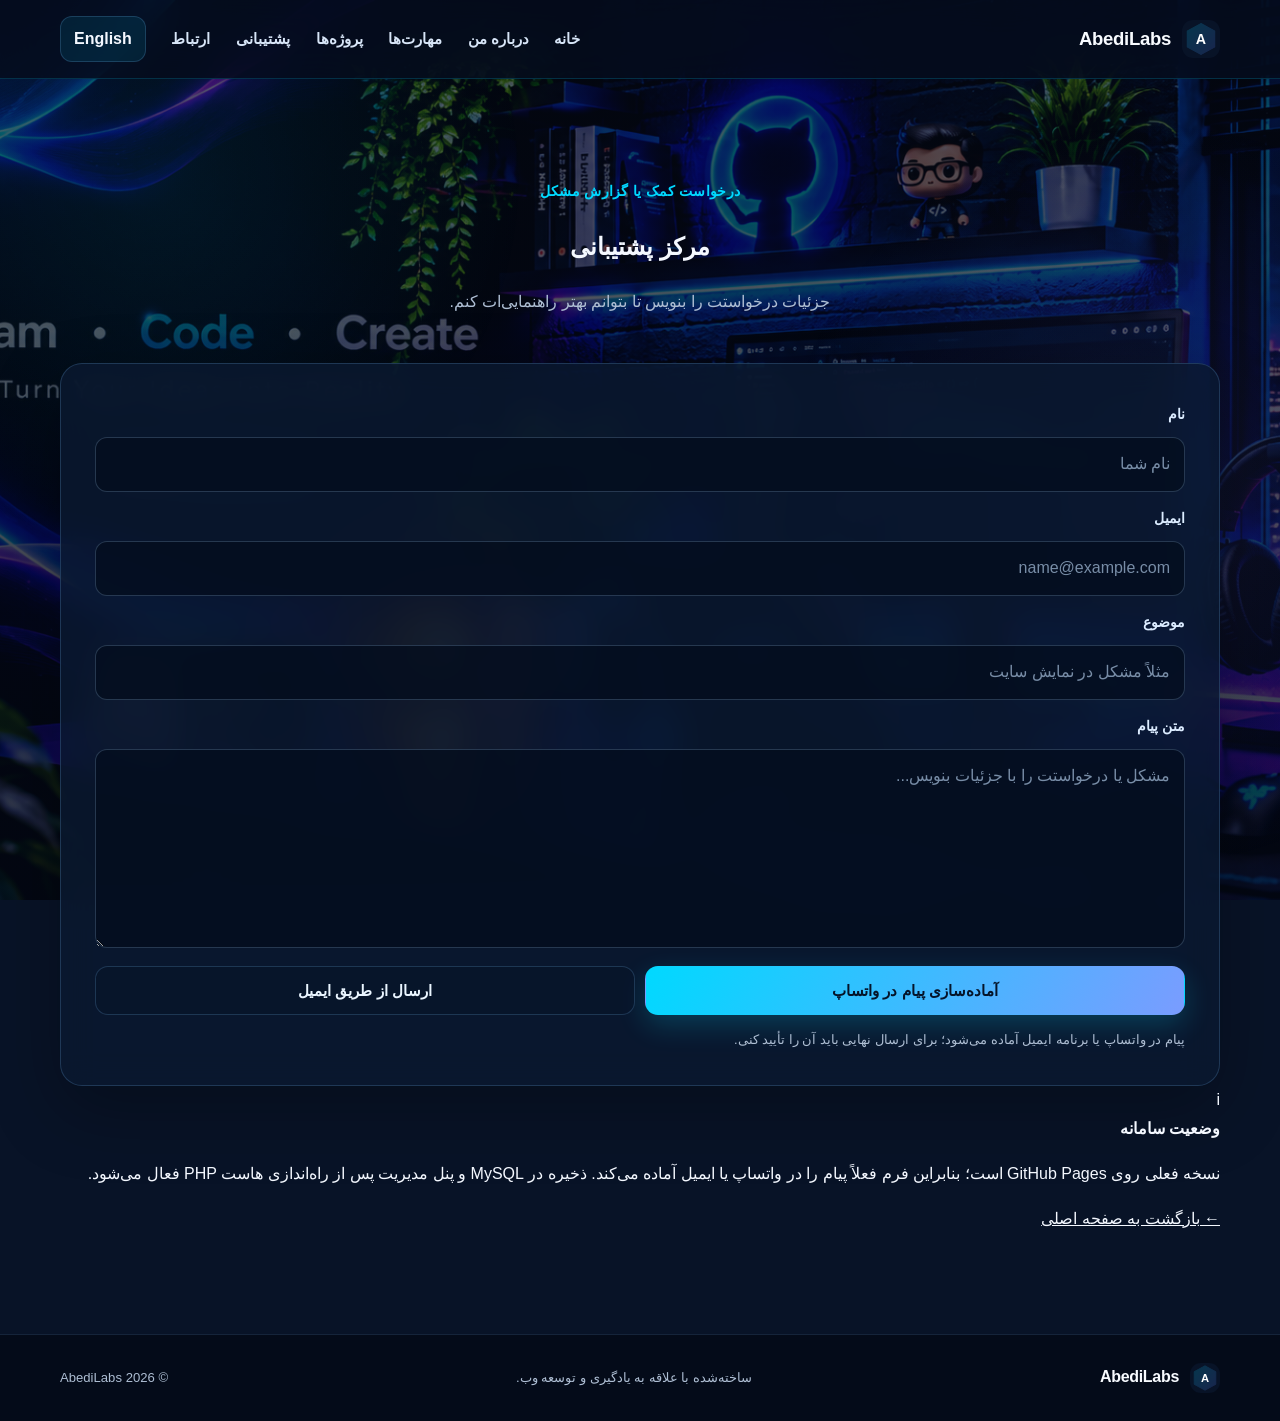
<file: support.html>
<!DOCTYPE html>
<html lang="fa" dir="rtl">
<head>
  <meta charset="UTF-8">
  <meta name="viewport" content="width=device-width, initial-scale=1">
  <meta name="theme-color" content="#081327">
  <meta name="description" content="ارسال درخواست پشتیبانی به AbediLabs.">
  <meta name="robots" content="index,follow">
  <link rel="icon" type="image/svg+xml" href="akss/favicon.svg?v=20261125">
  <title>پشتیبانی | AbediLabs</title>
  <link rel="stylesheet" href="style.css">
</head>
<body class="fa">
  <a class="skip-link" href="#main" data-i18n="skipContent">رفتن به محتوای اصلی</a>
  <header class="site-header" id="siteHeader">
    <nav class="navbar container" aria-label="منوی اصلی">
      <a class="brand" href="index.html#home"><img src="akss/favicon.svg?v=20261125" alt="" width="38" height="38"><span data-i18n="brandName">AbediLabs</span></a>
      <button class="menu-toggle" id="menuToggle" type="button" aria-expanded="false" aria-controls="navLinks" aria-label="باز کردن منو"><span></span><span></span><span></span></button>
      <ul class="nav-links" id="navLinks">
        <li><a href="index.html#home" data-i18n="navHome">خانه</a></li>
        <li><a href="index.html#about" data-i18n="navAbout">درباره من</a></li>
        <li><a href="index.html#skills" data-i18n="navSkills">مهارت‌ها</a></li>
        <li><a href="index.html#projects" data-i18n="navProjects">پروژه‌ها</a></li>
        <li><a href="support.html" aria-current="page" data-i18n="navSupport">پشتیبانی</a></li>
        <li><a href="index.html#contact" data-i18n="navContact">ارتباط</a></li>
        <li><button class="language-btn" id="languageBtn" type="button">English</button></li>
      </ul>
    </nav>
  </header>

  <main id="main" class="support-page">
    <section class="section">
      <div class="container support-layout">
        <div class="section-heading reveal">
          <p class="eyebrow" data-i18n="supportEyebrow">درخواست کمک یا گزارش مشکل</p>
          <h1 data-i18n="supportTitle">مرکز پشتیبانی</h1>
          <p data-i18n="supportIntro">جزئیات درخواستت را بنویس تا بتوانم بهتر راهنمایی‌ات کنم.</p>
        </div>
        <div class="support-panel glass-panel reveal">
          <form class="contact-form" id="supportForm">
            <label for="supportName" data-i18n="labelName">نام</label>
            <input id="supportName" name="name" type="text" autocomplete="name" maxlength="80" required data-i18n-placeholder="namePlaceholder" placeholder="نام شما">
            <label for="supportEmail" data-i18n="labelEmail">ایمیل</label>
            <input id="supportEmail" name="email" type="email" autocomplete="email" maxlength="120" required data-i18n-placeholder="emailPlaceholder" placeholder="name@example.com">
            <label for="supportSubject" data-i18n="labelSubject">موضوع درخواست</label>
            <input id="supportSubject" name="subject" type="text" maxlength="120" required data-i18n-placeholder="supportSubjectPlaceholder" placeholder="مثلاً مشکل در نمایش سایت">
            <label for="supportMessage" data-i18n="labelMessage">توضیحات درخواست</label>
            <textarea id="supportMessage" name="message" rows="6" maxlength="2000" required data-i18n-placeholder="supportMessagePlaceholder" placeholder="مشکل یا درخواستت را با جزئیات بنویس..."></textarea>
            <div class="form-actions">
              <button class="button button-primary" type="submit" data-i18n="sendWhatsApp">آماده‌سازی پیام در واتساپ</button>
              <button class="button button-ghost" type="button" data-email-form="supportForm" data-i18n="sendEmail">ارسال از طریق ایمیل</button>
            </div>
            <p class="form-status" id="supportStatus" role="status" aria-live="polite" data-i18n="supportFormNotice">پیام در واتساپ یا برنامه ایمیل آماده می‌شود؛ برای ارسال نهایی باید آن را تأیید کنی.</p>
          </form>
        </div>
        <div class="support-notice reveal">
          <span class="notice-icon">i</span>
          <div>
            <strong data-i18n="backendPendingTitle">وضعیت سامانه</strong>
            <p data-i18n="backendPendingText">نسخه فعلی روی GitHub Pages است؛ بنابراین فرم فعلاً پیام را در واتساپ یا ایمیل آماده می‌کند. ذخیره در MySQL و پنل مدیریت پس از راه‌اندازی هاست PHP فعال می‌شود.</p>
          </div>
        </div>
        <a class="back-home" href="index.html" data-i18n="backHome">← بازگشت به صفحه اصلی</a>
      </div>
    </section>
  </main>
  <footer class="site-footer"><div class="container footer-inner"><a class="brand footer-brand" href="index.html"><img src="akss/favicon.svg?v=20261125" alt="" width="30" height="30"><span data-i18n="brandName">AbediLabs</span></a><p data-i18n="footerText">ساخته‌شده با علاقه به یادگیری و توسعه وب.</p><p>© <span id="currentYear">2026</span> <span data-i18n="brandName">AbediLabs</span></p></div></footer>
  <script src="script.js"></script>
</body>
</html>
</file>
<file: style.css>
:root {
  color-scheme: dark;
  --bg: #081327;
  --panel: rgba(10, 25, 48, .82);
  --panel-strong: rgba(12, 29, 55, .95);
  --line: rgba(110, 173, 231, .22);
  --text: #f4f8ff;
  --muted: #aebed3;
  --cyan: #00d9ff;
  --blue: #6b8cff;
  --purple: #876dff;
  --radius: 22px;
  --shadow: 0 24px 70px rgba(0, 0, 0, .28);
}
* { box-sizing: border-box; }
html { scroll-behavior: smooth; scroll-padding-top: 90px; }
body {
  margin: 0;
  min-width: 320px;
  min-height: 100vh;
  color: var(--text);
  background-color: var(--bg);
  background-image: linear-gradient(rgba(4, 9, 23, .66), rgba(4, 9, 23, .78)), url("akss/portfolio-bg-2026.png");
  background-position: center top;
  background-size: cover;
  background-repeat: no-repeat;
  background-attachment: fixed;
  font-family: Tahoma, Arial, sans-serif;
  line-height: 1.8;
}
body::before {
  content: "";
  position: fixed;
  inset: 0;
  z-index: -1;
  pointer-events: none;
  background: radial-gradient(circle at 12% 20%, rgba(0,217,255,.08), transparent 28%), radial-gradient(circle at 90% 55%, rgba(108,105,255,.1), transparent 30%);
}
a { color: inherit; }
button, input, textarea { font: inherit; }
button, a { -webkit-tap-highlight-color: transparent; }
img { max-width: 100%; }
.container { width: min(1160px, calc(100% - 44px)); margin-inline: auto; }
.skip-link {
  position: fixed; top: 10px; inset-inline-start: 10px; z-index: 1000;
  transform: translateY(-160%); background: var(--cyan); color: #061326;
  padding: 10px 16px; border-radius: 10px; font-weight: 800;
}
.skip-link:focus { transform: translateY(0); }
.site-header {
  position: sticky; top: 0; z-index: 100;
  background: rgba(5, 13, 29, .84);
  border-bottom: 1px solid rgba(0,217,255,.18);
  backdrop-filter: blur(18px); -webkit-backdrop-filter: blur(18px);
  transform: translateY(0);
  transition: transform .42s cubic-bezier(.2,.75,.25,1), background .25s ease, box-shadow .25s ease;
  will-change: transform;
}
.site-header.is-hidden { transform: translateY(-110%); pointer-events: none; }
.navbar { min-height: 78px; display: flex; align-items: center; justify-content: space-between; gap: 24px; }
.brand { display: inline-flex; align-items: center; gap: 11px; text-decoration: none; font-weight: 900; letter-spacing: -.3px; white-space: nowrap; }
.brand img { display: block; border-radius: 11px; }
.brand span { font-size: 1.16rem; color: #f8fbff; }
.nav-links { list-style: none; display: flex; align-items: center; gap: clamp(12px, 2vw, 26px); padding: 0; margin: 0; }
.nav-links a { position: relative; text-decoration: none; color: #d7e5f7; font-size: .93rem; font-weight: 700; transition: color .2s ease; }
.nav-links a::after { content: ""; position: absolute; inset-inline: 0; bottom: -9px; height: 2px; background: var(--cyan); transform: scaleX(0); transition: transform .2s ease; }
.nav-links a:hover, .nav-links a:focus-visible { color: var(--cyan); }
.nav-links a:hover::after, .nav-links a:focus-visible::after { transform: scaleX(1); }
.language-btn, .menu-toggle {
  border: 1px solid var(--line); border-radius: 12px; background: rgba(0,217,255,.1);
  color: var(--text); padding: 8px 13px; cursor: pointer; font-weight: 800;
}
.language-btn:hover { border-color: var(--cyan); background: rgba(0,217,255,.18); }
.menu-toggle { display: none; width: 46px; height: 44px; padding: 9px; }
.menu-toggle span { display: block; width: 100%; height: 2px; margin: 5px 0; border-radius: 3px; background: #eaf7ff; transition: transform .2s ease, opacity .2s ease; }
.hero { min-height: 710px; min-height: min(800px, calc(100svh - 78px)); display: grid; align-items: center; position: relative; padding: 86px 0 104px; overflow: hidden; }
.hero-grid { display: grid; grid-template-columns: 1.12fr .88fr; align-items: center; gap: clamp(38px, 8vw, 100px); }
.hero-copy { max-width: 680px; }
.eyebrow { display: flex; align-items: center; gap: 10px; margin: 0 0 18px; color: var(--cyan); font-size: .9rem; font-weight: 800; letter-spacing: .3px; }
.status-dot, .caption-status i { width: 9px; height: 9px; border-radius: 50%; display: inline-block; background: #39df9a; box-shadow: 0 0 15px rgba(57,223,154,.7); }
.hero h1 { margin: 0; max-width: 720px; font-size: clamp(2.25rem, 5.3vw, 4.5rem); line-height: 1.35; letter-spacing: -.8px; }
.hero h1 strong { color: var(--cyan); font-weight: 900; }
.hero-description { max-width: 620px; color: var(--muted); font-size: 1.08rem; margin: 24px 0 30px; }
.hero-actions { display: flex; align-items: center; gap: 13px; flex-wrap: wrap; }
.button { min-height: 48px; display: inline-flex; align-items: center; justify-content: center; gap: 9px; padding: 10px 19px; border: 1px solid transparent; border-radius: 13px; text-decoration: none; cursor: pointer; font-weight: 900; font-size: .94rem; transition: transform .22s ease, box-shadow .22s ease, background .22s ease, border-color .22s ease; }
.button:hover { transform: translateY(-3px); }
.button-primary { color: #051429; background: linear-gradient(120deg, #00d9ff, #7a9cff); box-shadow: 0 10px 28px rgba(0,217,255,.2); }
.button-primary:hover { box-shadow: 0 15px 35px rgba(0,217,255,.32); }
.button-ghost { color: #eaf5ff; border-color: var(--line); background: rgba(8,20,40,.55); }
.button-ghost:hover { border-color: var(--cyan); background: rgba(0,217,255,.1); }
.hero-tags { display: flex; gap: 10px; flex-wrap: wrap; margin-top: 30px; }
.hero-tags span, .project-meta > span:last-child { color: #bfd2e8; border: 1px solid var(--line); border-radius: 99px; padding: 4px 12px; font-size: .78rem; font-weight: 800; background: rgba(8,20,40,.55); }
.hero-visual { display: flex; justify-content: center; }
.portrait-frame { width: min(350px, 82vw); aspect-ratio: .82; position: relative; padding: 13px; border: 1px solid rgba(0,217,255,.35); border-radius: 180px 180px 34px 34px; background: linear-gradient(145deg, rgba(0,217,255,.17), rgba(102,112,255,.08)); box-shadow: var(--shadow); }
.portrait-glow { position: absolute; inset: 8% 8% 10%; border-radius: 170px 170px 28px 28px; background: radial-gradient(circle, rgba(0,217,255,.35), transparent 70%); filter: blur(30px); }
.portrait { position: relative; z-index: 1; width: 100%; height: 100%; object-fit: cover; object-position: center; border-radius: 170px 170px 26px 26px; border: 2px solid rgba(255,255,255,.24); }
.portrait-caption { position: absolute; z-index: 2; bottom: 28px; inset-inline: 27px; display: flex; flex-direction: column; gap: 3px; padding: 15px 18px; border-radius: 16px; background: rgba(5,14,30,.83); border: 1px solid rgba(0,217,255,.25); backdrop-filter: blur(12px); }
.caption-kicker { font-size: .78rem; color: var(--cyan); font-weight: 800; }
.portrait-caption strong { font-size: 1.1rem; }
.caption-status { display: flex; align-items: center; gap: 8px; color: #b8c8da; font-size: .78rem; }
.caption-status i { width: 7px; height: 7px; }
.scroll-cue { position: absolute; bottom: 24px; inset-inline-start: 50%; width: 28px; height: 44px; border: 1px solid rgba(160,205,238,.45); border-radius: 99px; display: grid; place-items: start center; padding-top: 9px; }
.scroll-cue span { width: 4px; height: 8px; border-radius: 6px; background: var(--cyan); animation: scrollDrop 1.4s infinite; }
@keyframes scrollDrop { 0% { transform: translateY(0); opacity: 1; } 100% { transform: translateY(13px); opacity: 0; } }
.section { padding: 100px 0; }
.section-alt { background: linear-gradient(180deg, rgba(7,18,36,.35), rgba(6,17,35,.7), rgba(7,18,36,.35)); border-block: 1px solid rgba(105,163,220,.1); }
.section-anchor { scroll-margin-top: 92px; }
.section-heading { max-width: 720px; margin: 0 auto 46px; text-align: center; }
.section-heading .eyebrow { justify-content: center; margin-bottom: 8px; }
.section-heading h2 { margin: 0 0 10px; font-size: clamp(2rem, 4vw, 3rem); }
.section-heading > p:last-child { margin: 0; color: var(--muted); }
.glass-panel { background: var(--panel); border: 1px solid var(--line); border-radius: var(--radius); box-shadow: var(--shadow); backdrop-filter: blur(16px); -webkit-backdrop-filter: blur(16px); }
.about-grid { display: grid; grid-template-columns: 1.1fr .9fr; gap: 24px; align-items: stretch; }
.about-copy { padding: clamp(24px, 4vw, 42px); }
.about-copy h3, .contact-card h3, .contact-form h3 { margin: 0 0 14px; font-size: 1.35rem; }
.about-copy p { color: var(--muted); margin: 0 0 17px; }
.text-link { display: inline-flex; margin-top: 5px; color: var(--cyan); font-weight: 900; text-decoration: none; }
.about-facts { display: grid; gap: 14px; }
.fact-card { display: flex; align-items: center; gap: 18px; padding: 20px; border: 1px solid var(--line); border-radius: 18px; background: rgba(9,24,46,.7); }
.fact-icon { width: 48px; height: 48px; flex: 0 0 48px; display: grid; place-items: center; border-radius: 14px; color: var(--cyan); background: rgba(0,217,255,.1); font-weight: 900; }
.fact-card h3 { margin: 0 0 3px; font-size: 1rem; }
.fact-card p { margin: 0; color: var(--muted); font-size: .9rem; }
.skills-grid { display: grid; grid-template-columns: repeat(3, 1fr); gap: 18px; }
.skill-card { min-height: 190px; display: flex; flex-direction: column; align-items: flex-start; padding: 25px; gap: 12px; transition: transform .25s ease, border-color .25s ease; }
.skill-card:hover, .project-card:hover, .fact-card:hover { transform: translateY(-6px); border-color: rgba(0,217,255,.58); }
.skill-card img { width: 58px; height: 58px; object-fit: contain; }
.skill-card h3 { margin: 0 0 2px; font-size: 1.2rem; }
.skill-card p { margin: 0; color: var(--muted); font-size: .9rem; }
.skill-label { margin-top: auto; color: var(--cyan); font-size: .78rem; font-weight: 800; }
.skills-note { text-align: center; color: var(--muted); font-size: .88rem; margin: 22px 0 0; }
.projects-grid { display: grid; grid-template-columns: repeat(3, minmax(0,1fr)); gap: 20px; align-items: stretch; }
.project-card { overflow: hidden; display: flex; flex-direction: column; transition: transform .25s ease, border-color .25s ease; }
.project-image-link { display: block; overflow: hidden; background: #0a1930; aspect-ratio: 1.6; }
.project-image-link img { display: block; width: 100%; height: 100%; object-fit: cover; transition: transform .35s ease; }
.project-image-link:hover img { transform: scale(1.04); }
.project-content { padding: 21px; display: flex; flex-direction: column; flex: 1; }
.project-meta { display: flex; justify-content: space-between; align-items: center; gap: 8px; flex-wrap: wrap; margin-bottom: 14px; }
.project-meta > span:last-child { font-size: .68rem; padding: 2px 9px; }
.project-status { padding: 3px 10px; border-radius: 99px; font-size: .75rem; font-weight: 900; }
.status-live { background: rgba(48,220,148,.13); color: #65e6ae; }
.status-done { background: rgba(0,217,255,.12); color: #6de8ff; }
.status-progress { background: rgba(255,191,71,.13); color: #ffd27c; }
.project-content h3 { margin: 0 0 7px; font-size: 1.12rem; }
.project-content p { color: var(--muted); font-size: .9rem; margin: 0 0 18px; }
.project-links { display: flex; gap: 18px; flex-wrap: wrap; margin-top: auto; }
.project-links a { color: var(--cyan); text-decoration: none; font-weight: 900; font-size: .85rem; }
.contact-grid { display: grid; grid-template-columns: .85fr 1.15fr; gap: 22px; align-items: start; }
.contact-card, .contact-form { padding: clamp(22px, 3vw, 34px); }
.contact-card > p { margin: 0 0 22px; color: var(--muted); }
.social-links { display: grid; grid-template-columns: repeat(3, 1fr); gap: 10px; }
.social-link { display: flex; min-width: 0; flex-direction: column; align-items: center; justify-content: center; gap: 8px; padding: 16px 7px; border: 1px solid var(--line); border-radius: 16px; background: rgba(5,16,34,.65); text-decoration: none; color: #eaf5ff; font-size: .8rem; font-weight: 800; transition: transform .2s ease, border-color .2s ease, background .2s ease; }
.social-link:hover { transform: translateY(-4px); border-color: var(--cyan); background: rgba(0,217,255,.08); }
.social-link img { width: 38px; height: 38px; object-fit: contain; }
.support-link { display: flex; flex-direction: column; gap: 5px; margin-top: 22px; padding: 18px; border-radius: 16px; background: rgba(0,217,255,.08); border: 1px solid rgba(0,217,255,.2); text-decoration: none; }
.support-link span { color: var(--muted); font-size: .85rem; }
.support-link strong { color: var(--cyan); }
.contact-form { display: grid; gap: 10px; }
.contact-form label { font-size: .88rem; font-weight: 800; color: #dcecff; margin-top: 4px; }
.contact-form input, .contact-form textarea { width: 100%; border: 1px solid rgba(139,178,219,.25); border-radius: 12px; background: rgba(4,14,30,.76); color: #fff; padding: 12px 14px; outline: none; resize: vertical; }
.contact-form input:focus, .contact-form textarea:focus { border-color: var(--cyan); box-shadow: 0 0 0 3px rgba(0,217,255,.1); }
.contact-form input::placeholder, .contact-form textarea::placeholder { color: #788da7; }
.form-actions { display: flex; flex-wrap: wrap; gap: 10px; margin-top: 8px; }
.form-actions .button { flex: 1 1 180px; }
.form-status { color: var(--muted); font-size: .8rem; margin: 3px 0 0; }
.site-footer { padding: 28px 0; border-top: 1px solid rgba(105,163,220,.16); background: rgba(4,11,24,.85); }
.footer-inner { display: flex; justify-content: space-between; align-items: center; flex-wrap: wrap; gap: 14px; }
.footer-inner p { margin: 0; color: var(--muted); font-size: .82rem; }
.footer-brand img { width: 30px; height: 30px; }
.footer-brand span { font-size: 1rem; }
.reveal { opacity: 0; transform: translateY(18px); transition: opacity .65s ease, transform .65s ease; }
.reveal.is-visible { opacity: 1; transform: translateY(0); }
body.en { font-family: Arial, Helvetica, sans-serif; }
body.en .hero-copy, body.en .about-copy, body.en .contact-card, body.en .contact-form { text-align: left; }
body.en .eyebrow { letter-spacing: .2px; }
body.en .nav-links { direction: ltr; }
body.en .hero-tags { direction: ltr; }
body.en .section-heading { direction: ltr; }
body.en .form-actions { direction: ltr; }
body.en .footer-inner { direction: ltr; }
body.en .project-meta { direction: ltr; }
body.en .project-links { direction: ltr; }
body.en .fact-card { direction: ltr; }
body.en .skip-link { inset-inline-start: auto; inset-inline-end: 10px; }
@media (max-width: 980px) {
  .nav-links { gap: 13px; }
  .nav-links a { font-size: .86rem; }
  .hero-grid { gap: 38px; }
  .projects-grid { grid-template-columns: repeat(2, minmax(0,1fr)); }
  .contact-grid { grid-template-columns: 1fr; }
}
@media (max-width: 760px) {
  body { background-attachment: scroll; background-image: linear-gradient(rgba(4,9,23,.58), rgba(4,9,23,.72)), url("akss/portfolio-bg-mobile.jpg"); }
  .container { width: min(100% - 30px, 560px); }
  .navbar { min-height: 70px; }
  .menu-toggle { display: block; }
  .nav-links {
    position: absolute; top: calc(100% + 1px); inset-inline: 0;
    display: none; flex-direction: column; align-items: stretch; gap: 0;
    padding: 10px 18px 16px; background: rgba(5,13,29,.97);
    border-bottom: 1px solid var(--line); box-shadow: 0 18px 28px rgba(0,0,0,.25);
  }
  .nav-links.is-open { display: flex; }
  .nav-links li { width: 100%; }
  .nav-links a { display: block; padding: 11px 4px; font-size: .95rem; }
  .nav-links a::after { display: none; }
  .nav-links li:last-child { padding-top: 8px; }
  .language-btn { width: 100%; min-height: 42px; }
  .site-header.is-menu-open { transform: translateY(0) !important; }
  .hero { min-height: auto; padding: 64px 0 84px; }
  .hero-grid { grid-template-columns: 1fr; text-align: center; gap: 38px; }
  .hero-copy { order: 2; }
  .hero-visual { order: 1; }
  .eyebrow, .hero-actions, .hero-tags { justify-content: center; }
  .hero h1 { margin-inline: auto; font-size: clamp(2rem, 8vw, 3.4rem); }
  .hero-description { margin-inline: auto; font-size: 1rem; }
  .portrait-frame { width: min(265px, 74vw); aspect-ratio: .9; }
  .scroll-cue { display: none; }
  .section { padding: 72px 0; }
  .about-grid { grid-template-columns: 1fr; }
  .skills-grid { grid-template-columns: 1fr; }
  .skill-card { min-height: 0; display: grid; grid-template-columns: 52px 1fr; align-items: center; padding: 18px; }
  .skill-card img { width: 48px; height: 48px; grid-row: span 2; }
  .skill-label { grid-column: 2; margin-top: -6px; }
  .projects-grid { grid-template-columns: 1fr; }
  .project-card { max-width: 560px; width: 100%; margin-inline: auto; }
  .footer-inner { justify-content: center; text-align: center; }
}
@media (max-width: 420px) {
  .hero-actions { flex-direction: column; align-items: stretch; }
  .hero-actions .button { width: 100%; }
  .social-links { gap: 7px; }
  .social-link { font-size: .72rem; }
  .social-link img { width: 32px; height: 32px; }
  .form-actions { flex-direction: column; }
}
@media (prefers-reduced-motion: reduce) {
  html { scroll-behavior: auto; }
  *, *::before, *::after { animation-duration: .01ms !important; animation-iteration-count: 1 !important; transition-duration: .01ms !important; }
  .reveal { opacity: 1; transform: none; }
}
</file>
